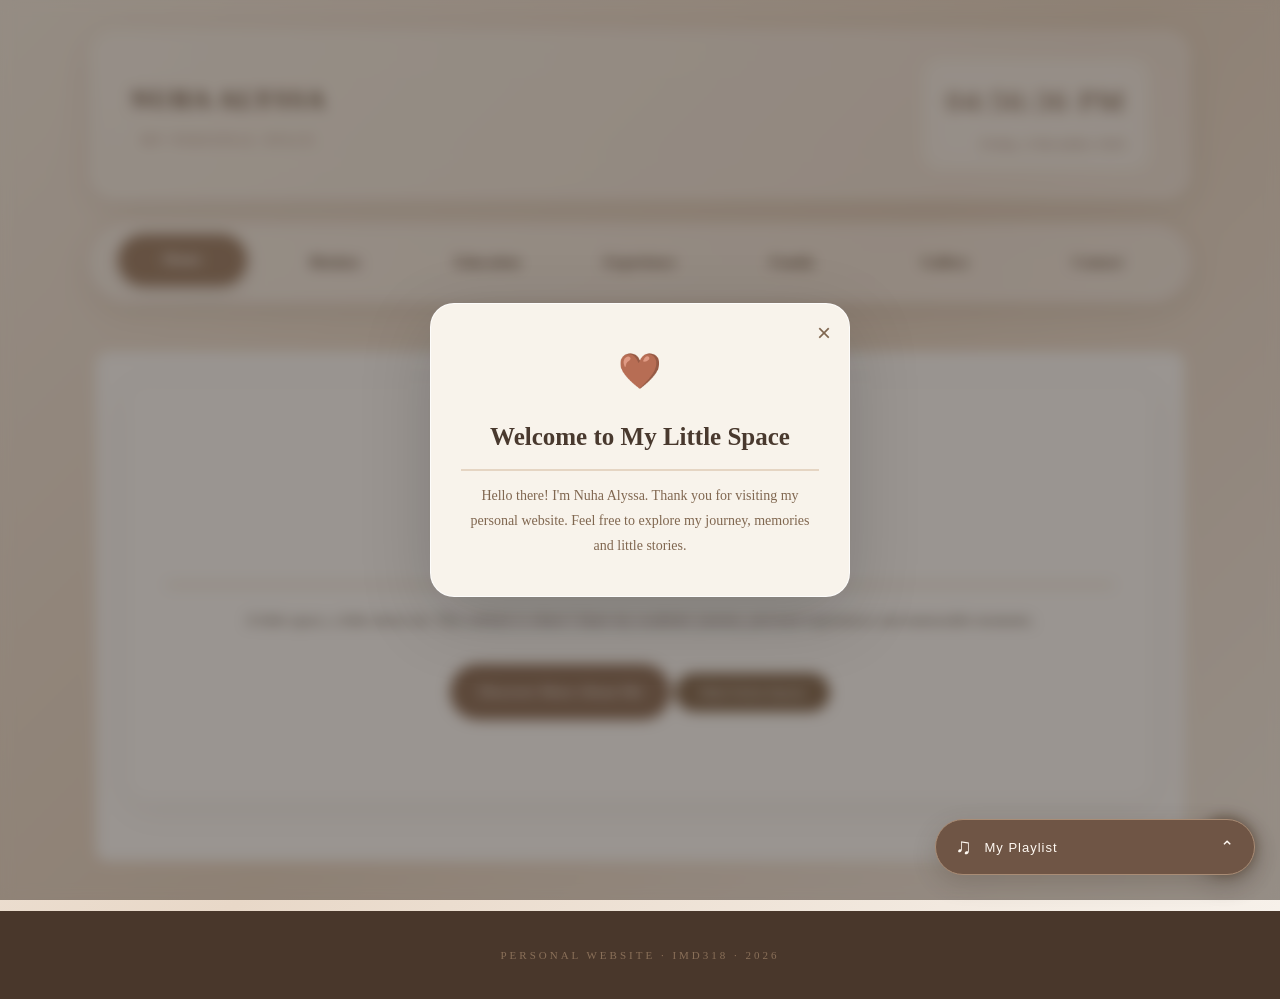
<file: index.html>
<!DOCTYPE html>
<html lang="en">

<head>
    <meta charset="UTF-8">
    <meta name="viewport" content="width=device-width, initial-scale=1.0">

    <title>Home | Nuha Alyssa</title>

    <!-- CSS -->
    <link rel="stylesheet" href="style.css">
    <link rel="stylesheet" href="popup.css">

</head>

<body>

    <!-- GLASS HEADER -->
    <header class="site-header">

        <div class="site-brand">
            <h1>NUHA ALYSSA</h1>
            <p>MY PERSONAL SPACE</p>
        </div>

        <!-- DIGITAL CLOCK -->
        <div class="clock-box">
            <div id="digital-clock">Loading...</div>
            <div id="digital-date">Loading...</div>
        </div>

    </header>


    <!-- GLASS NAVIGATION -->
    <div class="nav-container">

        <nav class="navbar">

            <a href="index.html" class="active">Home</a>
            <a href="biodata.html">Biodata</a>
            <a href="education.html">Education</a>
            <a href="experience.html">Experience</a>
            <a href="family.html">Family</a>
            <a href="gallery.html">Gallery</a>
            <a href="contact.html">Contact</a>

        </nav>

    </div>


    <!-- HOME CONTENT -->
    <main class="main-content">

        <section class="glass-card home-card">

            <p class="small-heading">
                WELCOME TO MY PERSONAL SPACE
            </p>

            <h2>Hello, I'm Nuha Alyssa.</h2>

            <p>
                A little space, a little about me.
                This website is where I share my academic journey,
                personal experiences and memorable moments.
            </p>

            <a href="biodata.html" class="discover-btn">
                Discover More About Me
            </a>

            <!-- POPUP BUTTON -->
            <button
                class="popup-button"
                data-popup-title="Nice to Meet You! 🤎"
                data-popup-message="Let's get to know each other a little better. Discover more about me, my background and the person behind this little space.">

                Meet Nuha Alyssa

            </button>

        </section>

    </main>


    <!-- FOOTER -->
    <footer>
        <p>PERSONAL WEBSITE · IMD318 · 2026</p>
    </footer>


    <!-- DIGITAL CLOCK JAVASCRIPT -->
    <script>

        document.addEventListener("DOMContentLoaded", function () {

            function updateClock() {

                const now = new Date();

                let hours = now.getHours();
                let minutes = now.getMinutes();
                let seconds = now.getSeconds();

                const ampm = hours >= 12 ? "PM" : "AM";

                // CONVERT TO 12-HOUR FORMAT
                hours = hours % 12;
                hours = hours === 0 ? 12 : hours;

                // ADD ZERO
                hours = String(hours).padStart(2, "0");
                minutes = String(minutes).padStart(2, "0");
                seconds = String(seconds).padStart(2, "0");

                // UPDATE CLOCK
                const clock = document.getElementById("digital-clock");

                if (clock) {
                    clock.textContent =
                        hours + ":" + minutes + ":" + seconds + " " + ampm;
                }

                // UPDATE DATE
                const date = document.getElementById("digital-date");

                if (date) {
                    date.textContent = now.toLocaleDateString("en-MY", {
                        weekday: "long",
                        day: "numeric",
                        month: "long",
                        year: "numeric"
                    });
                }

            }

            // RUN CLOCK IMMEDIATELY
            updateClock();

            // UPDATE EVERY SECOND
            setInterval(updateClock, 1000);

        });

    </script>


    <!-- OTHER JAVASCRIPT FILES -->
    <script src="popup.js"></script>
    <script src="music-player.js"></script>

</body>
</html>
</file>
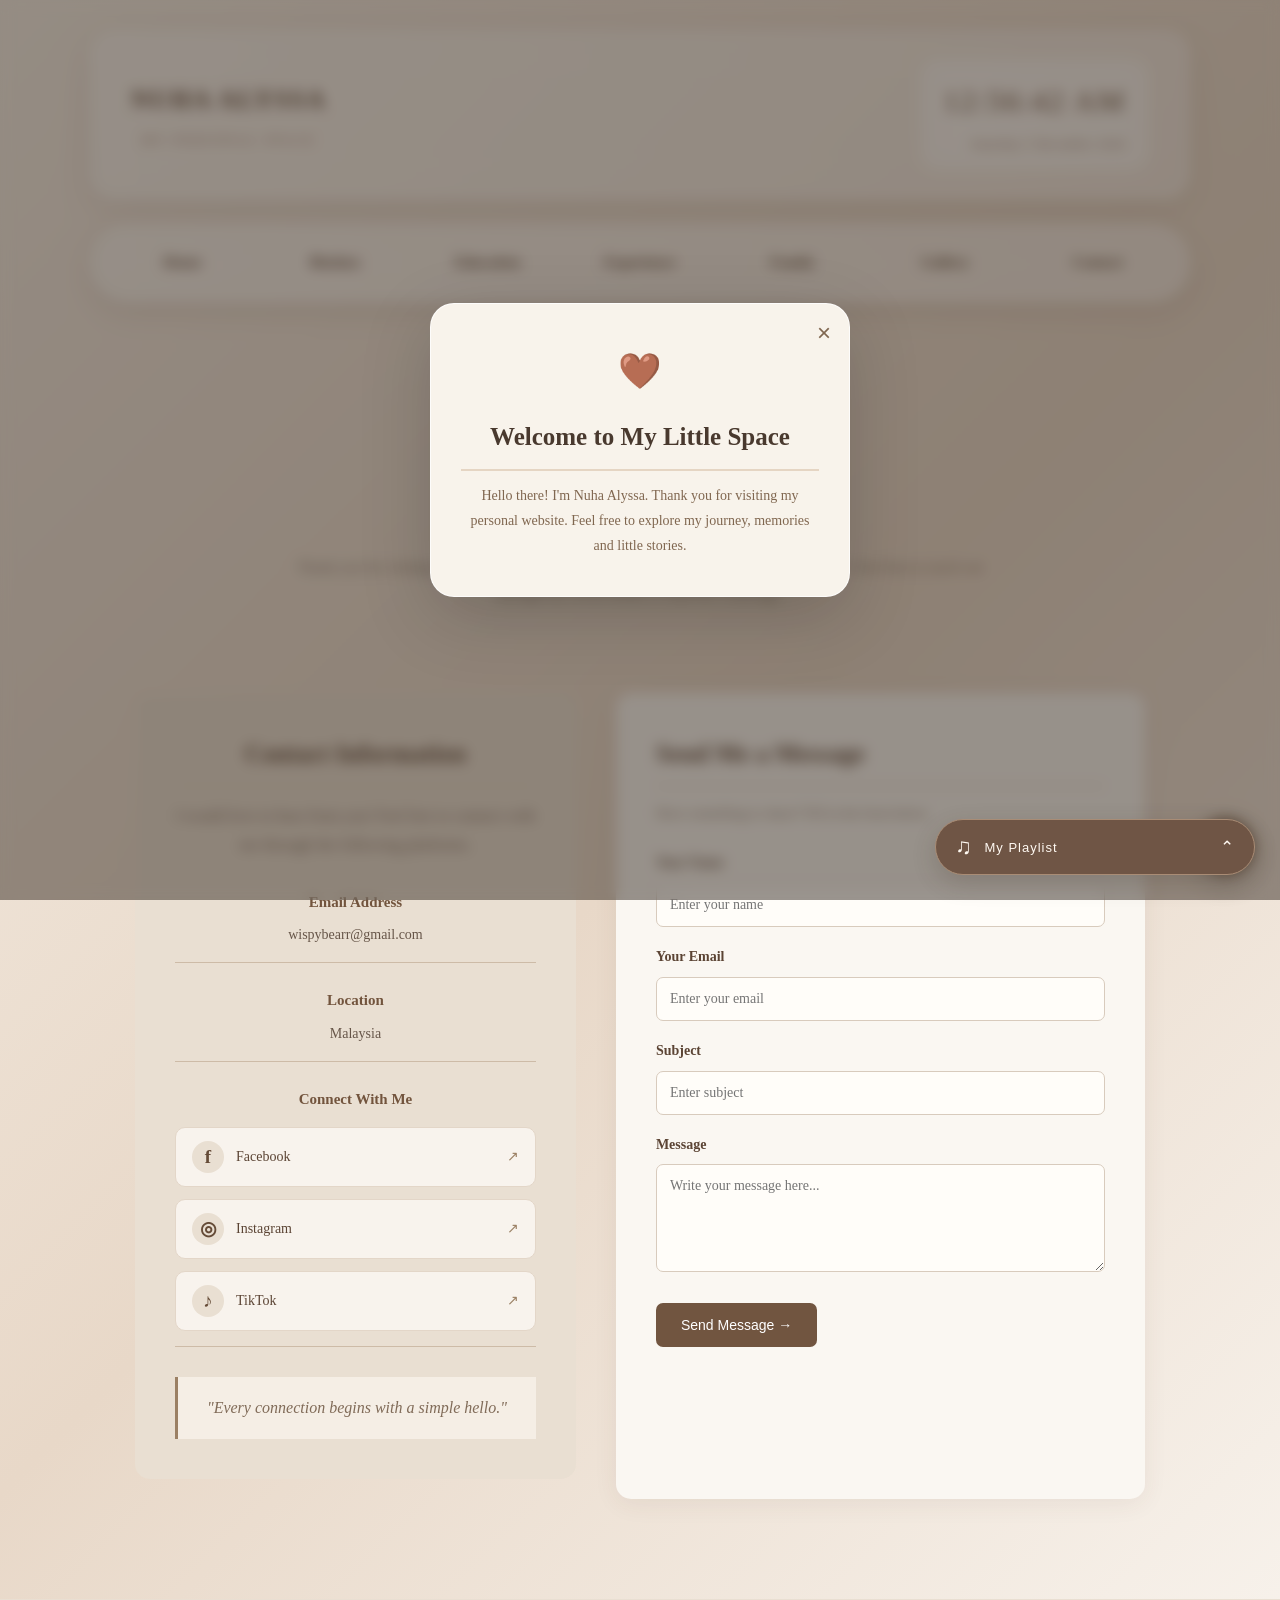
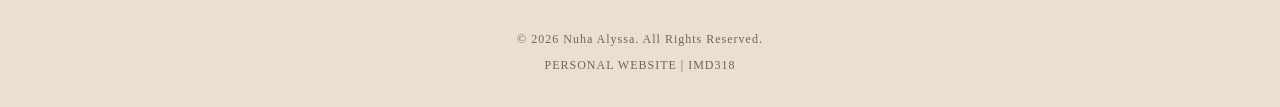
<file: contact.html>
<!DOCTYPE html>
<html lang="en">

<head>
    <meta charset="UTF-8">
    <meta name="viewport" content="width=device-width, initial-scale=1.0">

    <title>Contact | Nuha Alyssa</title>

    <link rel="stylesheet" href="style.css">
<link rel="stylesheet" href="popup.css">
</head>


<!-- GLASS HEADER -->
<header class="site-header">

    <div class="site-brand">
        <h1>NUHA ALYSSA</h1>
        <p>MY PERSONAL SPACE</p>
    </div>

    <!-- DIGITAL CLOCK -->
    <div class="clock-box">
        <div id="digital-clock">00:00:00 AM</div>
        <div id="digital-date">Loading date...</div>
    </div>

</header>

<!-- NAVIGATION -->
<div class="nav-container">
    <nav class="navbar">

        <a href="index.html">Home</a>
        <a href="biodata.html">Biodata</a>
        <a href="education.html">Education</a>
        <a href="experience.html">Experience</a>
        <a href="family.html">Family</a>
        <a href="gallery.html">Gallery</a>
        <a href="contact.html">Contact</a>

    </nav>
</div>
    </nav>


    <!-- CONTACT INTRODUCTION -->
    <section class="contact-hero">

        <p class="contact-label">LET'S CONNECT</p>

        <h1>Get In Touch</h1>

        <p>
            Thank you for visiting my personal website.
            I am always happy to connect with new people.
            Feel free to reach out through my social media
            or send me a message.
        </p>

    </section>


    <!-- CONTACT CONTENT -->
    <section class="contact-container">


        <!-- LEFT SECTION -->
        <div class="contact-info">

            <h2>Contact Information</h2>

            <p class="contact-description">
                I would love to hear from you!
                Feel free to connect with me through
                the following platforms.
            </p>


            <!-- EMAIL -->
            <div class="contact-detail">

                <h3>Email Address</h3>

                <p>
                    wispybearr@gmail.com
                </p>

            </div>


            <!-- LOCATION -->
            <div class="contact-detail">

                <h3>Location</h3>

                <p>Malaysia</p>

            </div>


            <!-- SOCIAL MEDIA -->
            <div class="contact-detail">

                <h3>Connect With Me</h3>

                <div class="social-links">

                    <!-- FACEBOOK -->
                    <a href="https://www.facebook.com/NuhaAlyssa"
                       target="_blank">

                        <span class="social-icon">f</span>

                        <span>Facebook</span>

                        <span class="social-arrow">↗</span>

                    </a>


                    <!-- INSTAGRAM -->
                    <a href="https://www.instagram.com/nuhaalyssaa/"
                       target="_blank">

                        <span class="social-icon">◎</span>

                        <span>Instagram</span>

                        <span class="social-arrow">↗</span>

                    </a>


                    <!-- TIKTOK -->
                    <a href="https://www.tiktok.com/@prvunaa"
                       target="_blank">

                        <span class="social-icon">♪</span>

                        <span>TikTok</span>

                        <span class="social-arrow">↗</span>

                    </a>

                </div>

            </div>


            <!-- QUOTE -->
            <div class="contact-note">

                <p>
                    "Every connection begins with
                    a simple hello."
                </p>

            </div>

        </div>



        <!-- RIGHT SECTION -->
        <div class="contact-form-box">

            <h2>Send Me a Message</h2>

            <p>
                Have something to share?
                Fill in the form below.
            </p>


            <form action="mailto:your-email@example.com"
                  method="post"
                  enctype="text/plain">


                <label for="name">Your Name</label>

                <input type="text"
                       id="name"
                       name="Name"
                       placeholder="Enter your name"
                       required>


                <label for="email">Your Email</label>

                <input type="email"
                       id="email"
                       name="Email"
                       placeholder="Enter your email"
                       required>


                <label for="subject">Subject</label>

                <input type="text"
                       id="subject"
                       name="Subject"
                       placeholder="Enter subject"
                       required>


                <label for="message">Message</label>

                <textarea id="message"
                          name="Message"
                          rows="5"
                          placeholder="Write your message here..."
                          required></textarea>


                <button type="submit">
                    Send Message →
                </button>

            </form>

        </div>

    </section>



    <!-- FOOTER -->
    <footer class="contact-footer">

        <p>© 2026 Nuha Alyssa. All Rights Reserved.</p>

        <p>PERSONAL WEBSITE | IMD318</p>

    </footer>


<script>
document.addEventListener("DOMContentLoaded", function () {

    function updateClock() {

        const now = new Date();

        const clock = document.getElementById("digital-clock");
        const date = document.getElementById("digital-date");

        if (!clock || !date) {
            console.error("Clock element not found!");
            return;
        }

        clock.textContent = now.toLocaleTimeString("en-US", {
            timeZone: "Asia/Kuala_Lumpur",
            hour: "2-digit",
            minute: "2-digit",
            second: "2-digit",
            hour12: true
        });

        date.textContent = now.toLocaleDateString("en-GB", {
            timeZone: "Asia/Kuala_Lumpur",
            weekday: "long",
            day: "numeric",
            month: "long",
            year: "numeric"
        });
    }

    updateClock();
    setInterval(updateClock, 1000);

});
</script>

</body>
<script src="popup.js"></script>
<script src="music-player.js"></script>
</html>
</file>
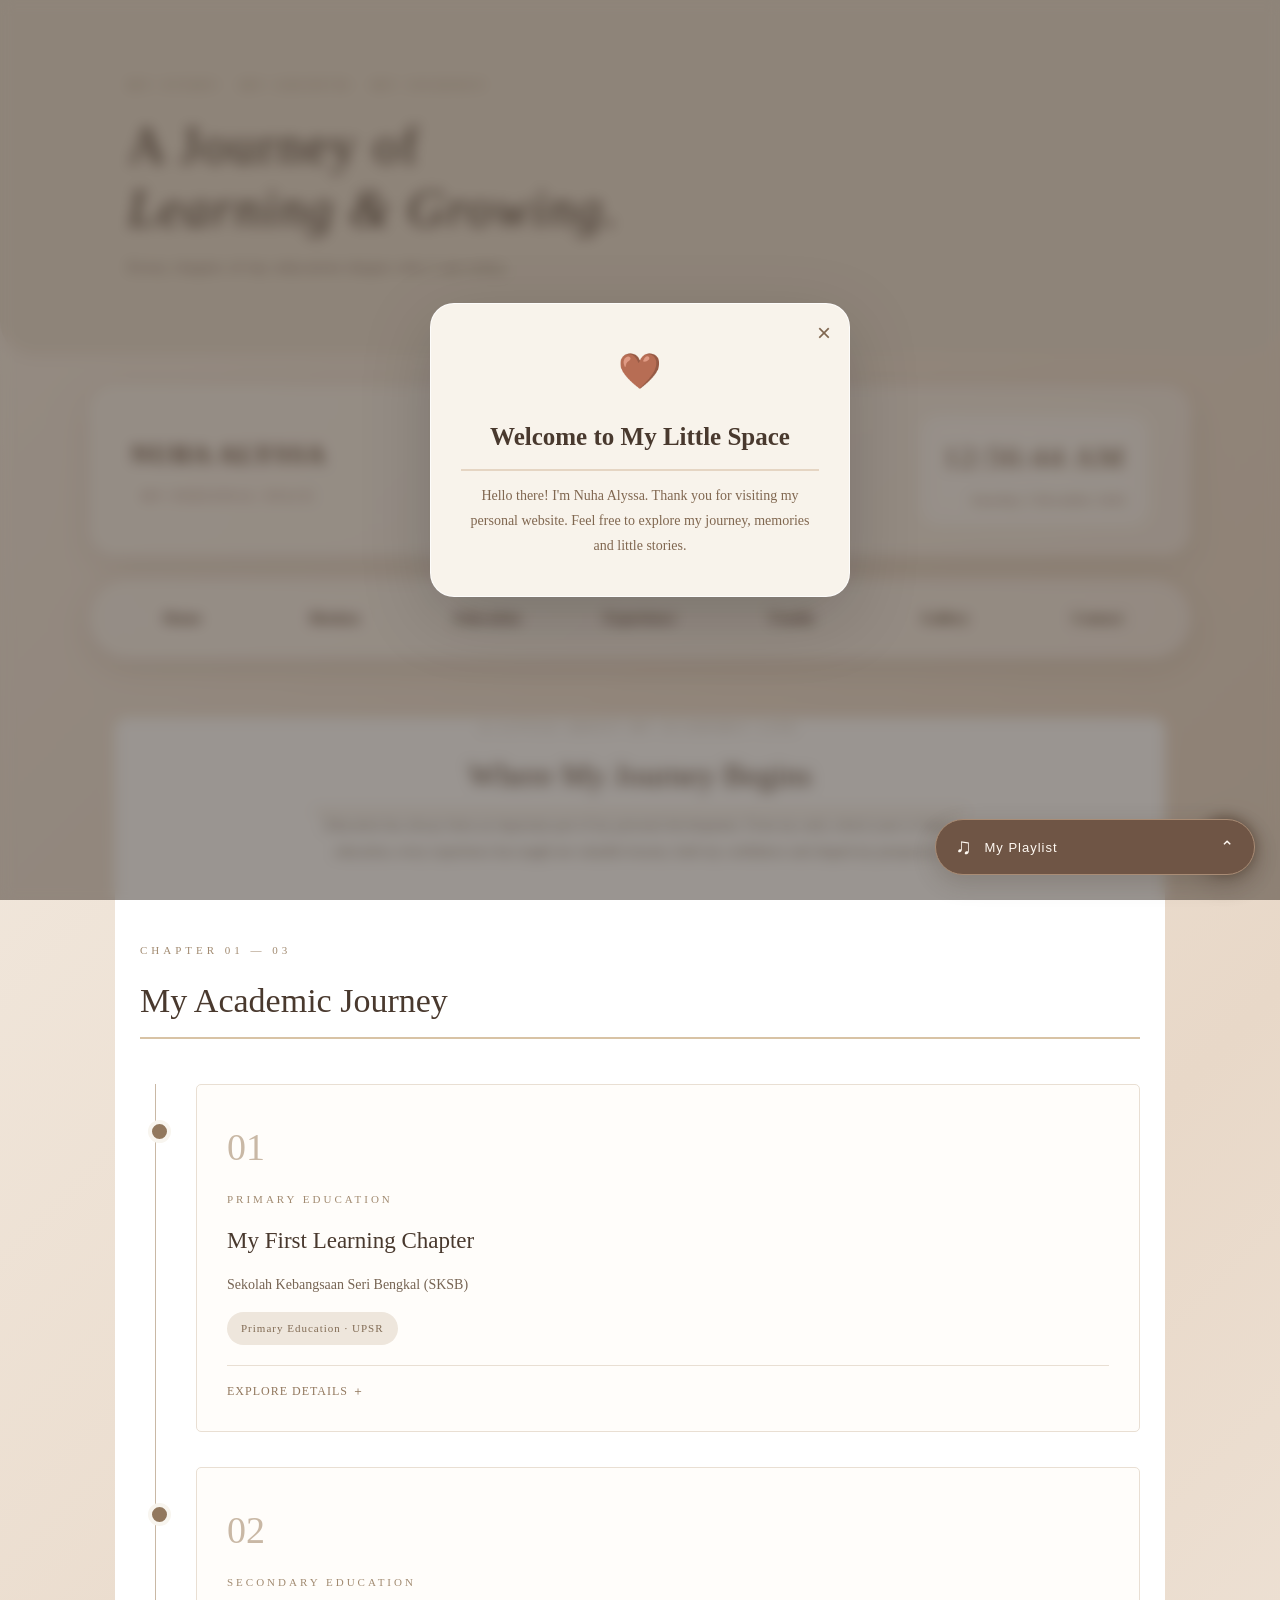
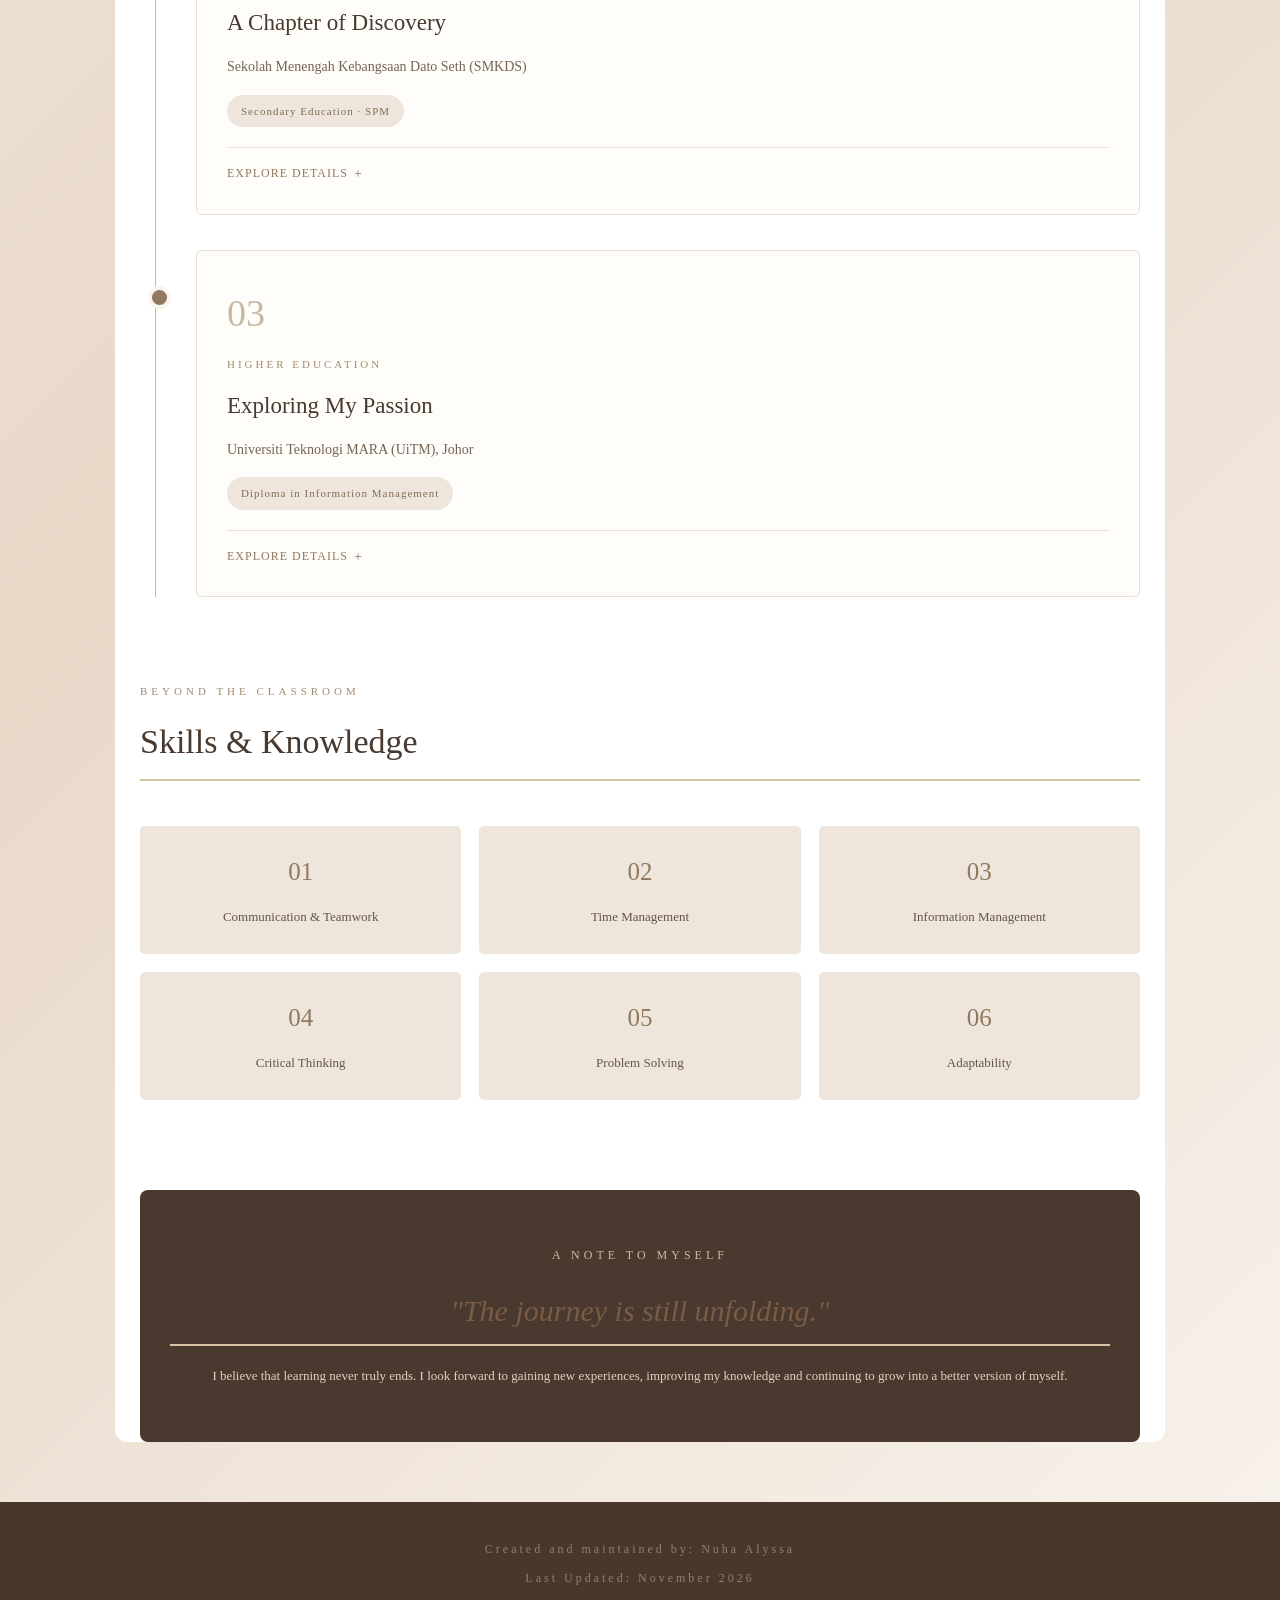
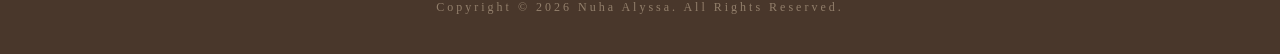
<file: education.html>
<!DOCTYPE html>
<html lang="en">

<head>
    <meta charset="UTF-8">
    <meta name="viewport" content="width=device-width, initial-scale=1.0">

    <title>Education | Nuha Alyssa</title>

    <link rel="stylesheet" href="style.css">
<link rel="stylesheet" href="popup.css">

    <style>
        /* EDUCATION PAGE DESIGN */

        body.edu-page {
            background-color: #f8f5ef;
            color: #44382f;
        }

        .edu-hero {
            background: #e9dfd2;
            padding: 75px 10%;
            text-align: left;
            border-radius: 0 0 35px 35px;
        }

        .edu-label {
            font-size: 12px;
            letter-spacing: 4px;
            color: #987e65;
            margin-bottom: 20px;
        }

        .edu-hero h1 {
            font-family: Georgia, serif;
            font-size: 52px;
            font-weight: normal;
            line-height: 1.2;
            color: #49392e;
            margin-bottom: 15px;
        }

        .edu-hero h1 span {
            font-style: italic;
        }

        .edu-hero p {
            color: #796957;
            font-size: 15px;
            letter-spacing: 1px;
        }

        .edu-main {
            max-width: 1050px;
            margin: 60px auto;
            padding: 0 25px;
        }

        .edu-intro {
            text-align: center;
            max-width: 650px;
            margin: 0 auto 75px;
        }

        .edu-intro h2 {
            font-family: Georgia, serif;
            font-size: 32px;
            font-weight: normal;
            color: #594536;
        }

        .edu-intro p {
            color: #827466;
            line-height: 1.9;
            font-size: 14px;
        }

        .edu-section-label {
            font-size: 11px;
            letter-spacing: 4px;
            color: #a18a70;
            margin-bottom: 12px;
        }

        .edu-section-title {
            font-family: Georgia, serif;
            font-size: 34px;
            font-weight: normal;
            margin-bottom: 45px;
            color: #49392e;
        }

        /* TIMELINE */

        .edu-timeline {
            position: relative;
            margin-left: 15px;
            padding-left: 40px;
            border-left: 1px solid #c9b8a5;
        }

        .edu-card {
            position: relative;
            background: #fffdfa;
            padding: 30px;
            margin-bottom: 35px;
            border-radius: 5px;
            border: 1px solid #e9dfd3;
            transition: 0.4s ease;
        }

        .edu-card:hover {
            transform: translateX(8px);
            box-shadow: 0 12px 30px rgba(88, 65, 43, 0.10);
        }

        .edu-card::before {
            content: "";
            position: absolute;
            left: -49px;
            top: 35px;
            width: 15px;
            height: 15px;
            border-radius: 50%;
            background: #92785e;
            border: 4px solid #f8f5ef;
        }

        .edu-number {
            font-family: Georgia, serif;
            font-size: 38px;
            color: #c9b8a5;
            margin-bottom: 10px;
        }

        .edu-level {
            font-size: 11px;
            letter-spacing: 3px;
            color: #a18a70;
            text-transform: uppercase;
        }

        .edu-card h3 {
            font-family: Georgia, serif;
            font-size: 23px;
            font-weight: normal;
            color: #49392e;
            margin: 12px 0;
        }

        .edu-institution {
            font-size: 14px;
            color: #766453;
            line-height: 1.8;
        }

        .edu-tag {
            display: inline-block;
            margin-top: 15px;
            padding: 7px 14px;
            background: #eee6dc;
            color: #826c55;
            font-size: 11px;
            letter-spacing: 1px;
            border-radius: 20px;
        }

        /* EXPANDABLE DETAILS */

        .edu-details {
            margin-top: 20px;
            border-top: 1px solid #e9dfd3;
            padding-top: 15px;
        }

        .edu-details summary {
            cursor: pointer;
            font-size: 12px;
            letter-spacing: 1px;
            color: #92785e;
            list-style: none;
        }

        .edu-details summary::after {
            content: " ＋";
        }

        .edu-details[open] summary::after {
            content: " −";
        }

        .edu-details p {
            font-size: 13px;
            color: #827466;
            line-height: 1.8;
            margin-top: 15px;
        }

        /* LEARNING SECTION */

        .edu-learning {
            margin-top: 85px;
        }

        .edu-skills {
            display: grid;
            grid-template-columns: repeat(3, 1fr);
            gap: 18px;
        }

        .edu-skill {
            background: #eee6dc;
            padding: 25px 20px;
            text-align: center;
            border-radius: 5px;
            transition: 0.3s;
        }

        .edu-skill:hover {
            background: #dfd0bf;
            transform: translateY(-5px);
        }

        .edu-skill span {
            font-family: Georgia, serif;
            font-size: 25px;
            color: #92785e;
        }

        .edu-skill p {
            font-size: 13px;
            color: #665545;
            margin-top: 12px;
        }

        /* CLOSING SECTION */

        .edu-closing {
            background: #49392e;
            color: #f8f1e8;
            padding: 55px 30px;
            text-align: center;
            margin-top: 90px;
            border-radius: 8px;
        }

        .edu-closing h2 {
            font-family: Georgia, serif;
            font-size: 30px;
            font-weight: normal;
            font-style: italic;
            margin-bottom: 18px;
        }

        .edu-closing p {
            color: #e0d2c1;
            font-size: 13px;
            line-height: 1.8;
        }

        .edu-footer {
            text-align: center;
            padding: 30px 15px;
            color: #927f6b;
            font-size: 12px;
            line-height: 2;
        }

        /* RESPONSIVE DESIGN */

        @media (max-width: 650px) {

            .edu-hero {
                padding: 55px 25px;
            }

            .edu-hero h1 {
                font-size: 38px;
            }

            .edu-skills {
                grid-template-columns: repeat(2, 1fr);
            }

            .edu-card {
                padding: 22px;
            }

            .edu-section-title {
                font-size: 28px;
            }
        }
    </style>

</head>

<body class="edu-page">

    <!-- HERO SECTION -->

    <header class="edu-hero">

        <div class="edu-label">
            MY STORY · MY GROWTH · MY JOURNEY
        </div>

        <h1>
            A Journey of<br>
            <span>Learning & Growing.</span>
        </h1>

        <p>
            Every chapter of my education shapes who I am today.
        </p>

    </header>


    
<!-- GLASS HEADER -->
<header class="site-header">

    <div class="site-brand">
        <h1>NUHA ALYSSA</h1>
        <p>MY PERSONAL SPACE</p>
    </div>

    <!-- DIGITAL CLOCK -->
    <div class="clock-box">
        <div id="digital-clock">00:00:00 AM</div>
        <div id="digital-date">Loading date...</div>
    </div>

</header>

<!-- NAVIGATION -->
<div class="nav-container">
    <nav class="navbar">

        <a href="index.html">Home</a>
        <a href="biodata.html">Biodata</a>
        <a href="education.html">Education</a>
        <a href="experience.html">Experience</a>
        <a href="family.html">Family</a>
        <a href="gallery.html">Gallery</a>
        <a href="contact.html">Contact</a>

    </nav>
</div>

    </nav>


    <main class="edu-main">

        <!-- INTRODUCTION -->

        <section class="edu-intro">

            <div class="edu-section-label">
                A LITTLE ABOUT MY ACADEMIC LIFE
            </div>

            <h2>Where My Journey Begins</h2>

            <p>
                Education has always been an important part
                of my personal development. From my early
                school years to higher education, every
                experience has taught me valuable lessons,
                built my confidence and shaped my perspective.
            </p>

        </section>


        <!-- EDUCATION TIMELINE -->

        <section>

            <div class="edu-section-label">
                CHAPTER 01 — 03
            </div>

            <h2 class="edu-section-title">
                My Academic Journey
            </h2>


            <div class="edu-timeline">

                <!-- PRIMARY SCHOOL -->

                <div class="edu-card">

                    <div class="edu-number">01</div>

                    <div class="edu-level">
                        Primary Education
                    </div>

                    <h3>My First Learning Chapter</h3>

                    <p class="edu-institution">
                        Sekolah Kebangsaan Seri Bengkal (SKSB)
                    </p>

                    <span class="edu-tag">
                        Primary Education · UPSR
                    </span>

                    <details class="edu-details">

                        <summary>EXPLORE DETAILS</summary>

                        <p>
                            My early educational journey began
                            at Sekolah Kebangsaan Seri Bengkal,
                            where I developed fundamental
                            knowledge and built the foundation
                            for my future learning experiences.
                        </p>

                    </details>

                </div>


                <!-- SECONDARY SCHOOL -->

                <div class="edu-card">

                    <div class="edu-number">02</div>

                    <div class="edu-level">
                        Secondary Education
                    </div>

                    <h3>A Chapter of Discovery</h3>

                    <p class="edu-institution">
                        Sekolah Menengah Kebangsaan Dato Seth
                        (SMKDS)
                    </p>

                    <span class="edu-tag">
                        Secondary Education · SPM
                    </span>

                    <details class="edu-details">

                        <summary>EXPLORE DETAILS</summary>

                        <p>
                            During my secondary school years,
                            I continued to expand my knowledge,
                            improve my communication skills
                            and experience personal growth
                            through various learning activities.
                        </p>

                    </details>

                </div>


                <!-- HIGHER EDUCATION -->

                <div class="edu-card">

                    <div class="edu-number">03</div>

                    <div class="edu-level">
                        Higher Education
                    </div>

                    <h3>Exploring My Passion</h3>

                    <p class="edu-institution">
                        Universiti Teknologi MARA (UiTM),
                        Johor
                    </p>

                    <span class="edu-tag">
                        Diploma in Information Management
                    </span>

                    <details class="edu-details">

                        <summary>EXPLORE DETAILS</summary>

                        <p>
                            My journey at UiTM has introduced
                            me to the field of Information
                            Management. Throughout my diploma
                            studies, I have gained knowledge
                            and practical experience in
                            managing information, organising
                            records and working collaboratively.
                        </p>

                    </details>

                </div>

            </div>

        </section>


        <!-- LEARNING EXPERIENCE -->

        <section class="edu-learning">

            <div class="edu-section-label">
                BEYOND THE CLASSROOM
            </div>

            <h2 class="edu-section-title">
                Skills & Knowledge
            </h2>

            <div class="edu-skills">

                <div class="edu-skill">
                    <span>01</span>
                    <p>Communication & Teamwork</p>
                </div>

                <div class="edu-skill">
                    <span>02</span>
                    <p>Time Management</p>
                </div>

                <div class="edu-skill">
                    <span>03</span>
                    <p>Information Management</p>
                </div>

                <div class="edu-skill">
                    <span>04</span>
                    <p>Critical Thinking</p>
                </div>

                <div class="edu-skill">
                    <span>05</span>
                    <p>Problem Solving</p>
                </div>

                <div class="edu-skill">
                    <span>06</span>
                    <p>Adaptability</p>
                </div>

            </div>

        </section>


        <!-- EDUCATIONAL GOALS -->

        <section class="edu-closing">

            <div class="edu-label" style="color:#d3b99c;">
                A NOTE TO MYSELF
            </div>

            <h2>
                "The journey is still unfolding."
            </h2>

            <p>
                I believe that learning never truly ends.
                I look forward to gaining new experiences,
                improving my knowledge and continuing
                to grow into a better version of myself.
            </p>

        </section>

    </main>


    <!-- FOOTER -->

    <footer class="edu-footer">

        <p>Created and maintained by: Nuha Alyssa</p>

        <p>Last Updated: November 2026</p>

        <p>
            Copyright &copy; 2026 Nuha Alyssa.
            All Rights Reserved.
        </p>

    </footer>
<script>
document.addEventListener("DOMContentLoaded", function () {

    function updateClock() {

        const now = new Date();

        const clock = document.getElementById("digital-clock");
        const date = document.getElementById("digital-date");

        if (!clock || !date) {
            console.error("Clock element not found!");
            return;
        }

        clock.textContent = now.toLocaleTimeString("en-US", {
            timeZone: "Asia/Kuala_Lumpur",
            hour: "2-digit",
            minute: "2-digit",
            second: "2-digit",
            hour12: true
        });

        date.textContent = now.toLocaleDateString("en-GB", {
            timeZone: "Asia/Kuala_Lumpur",
            weekday: "long",
            day: "numeric",
            month: "long",
            year: "numeric"
        });
    }

    updateClock();
    setInterval(updateClock, 1000);

});
</script>

</body>
<script src="music-player.js"></script>
<script src="popup.js"></script>
</html>
</file>
<file: style.css>
/* GENERAL WEBSITE DESIGN */

* {
    box-sizing: border-box;
}

body {
    margin: 0;
    padding: 0;
    font-family: Georgia, serif;
    background-color: #F5EFE6;
    color: #49372B;
    line-height: 1.7;
}

/* HEADER */

header {
    background-color: #80634D;
    color: #FFFFFF;
    text-align: center;
    padding: 45px 20px;
}

header h1 {
    font-size: 36px;
    letter-spacing: 2px;
    margin-bottom: 5px;
}

header p {
    font-size: 16px;
}

/* NAVIGATION */

nav {
    background-color: #E5D5C3;
    text-align: center;
    padding: 18px;
}

nav a {
    color: #49372B;
    text-decoration: none;
    font-weight: bold;
    margin: 0 12px;
    padding: 8px;
}

nav a:hover {
    color: #FFFFFF;
    background-color: #80634D;
}

/* MAIN CONTENT */

main {
    max-width: 1000px;
    margin: 35px auto;
    padding: 30px;
    background-color: #FFFFFF;
    border-radius: 12px;
}

h2 {
    color: #80634D;
    border-bottom: 2px solid #E5D5C3;
    padding-bottom: 10px;
}

/* FOOTER */

footer {
    background-color: #49372B;
    color: #FFFFFF;
    text-align: center;
    padding: 20px;
    margin-top: 40px;
}

footer p {
    margin: 5px;
}

/* IMAGES */

img {
    max-width: 100%;
    height: auto;
    border-radius: 10px;
}



/* HOME PAGE DESIGN */

.hero {
    background-color: #F5EFE6;
    text-align: center;
    padding: 55px 30px;
    border-radius: 12px;
    margin-bottom: 35px;
}

.hero .welcome {
    color: #A18468;
    letter-spacing: 3px;
    font-size: 13px;
    font-weight: bold;
}

.hero h2 {
    font-size: 38px;
    color: #49372B;
    border: none;
    margin-bottom: 15px;
}

.hero p {
    max-width: 650px;
    margin: 15px auto;
}

.button {
    display: inline-block;
    background-color: #80634D;
    color: white;
    text-decoration: none;
    padding: 12px 25px;
    border-radius: 25px;
    margin-top: 20px;
    transition: 0.3s;
}

.button:hover {
    background-color: #49372B;
}

.about,
.explore {
    padding: 20px 10px;
    margin-bottom: 25px;
}

.explore ul {
    line-height: 2;
}

/* MOBILE RESPONSIVE DESIGN */

@media screen and (max-width: 600px) {

    header h1 {
        font-size: 25px;
    }

    nav a {
        display: inline-block;
        margin: 5px;
    }

    main {
        margin: 15px;
        padding: 18px;
    }

    .hero h2 {
        font-size: 28px;
    }

}


/* BIODATA PAGE DESIGN */

.profile {
    text-align: center;
    padding: 25px;
    margin-bottom: 30px;
}

.profile img {
    width: 200px;
    height: 220px;
    object-fit: cover;
    border: 5px solid #E5D5C3;
    border-radius: 15px;
    margin: 15px;
}

.biodata-table {
    width: 100%;
    border-collapse: collapse;
    margin-top: 20px;
}

.biodata-table th {
    background-color: #80634D;
    color: white;
    padding: 15px;
    text-align: left;
}

.biodata-table td {
    border: 1px solid #E5D5C3;
    padding: 13px;
}

.biodata-table tr:nth-child(even) {
    background-color: #F5EFE6;
}

.biodata-table tr:hover {
    background-color: #E5D5C3;
}

section {
    margin-bottom: 35px;
}



/* EDUCATION PAGE DESIGN */

.education-table {
    width: 100%;
    border-collapse: collapse;
    margin-top: 25px;
    text-align: left;
}

.education-table th {
    background-color: #80634D;
    color: white;
    padding: 15px;
}

.education-table td {
    border: 1px solid #E5D5C3;
    padding: 15px;
}

.education-table tr:nth-child(even) {
    background-color: #F5EFE6;
}

.education-table tr:hover {
    background-color: #E5D5C3;
}

blockquote {
    background-color: #F5EFE6;
    border-left: 5px solid #80634D;
    padding: 20px;
    margin: 25px 0;
    font-style: italic;
    color: #80634D;
}



/* EXPERIENCE PAGE */

main section {
    margin-bottom: 30px;
}

main section h2 {
    color: #795c45;
    border-bottom: 2px solid #d8c3a5;
    padding-bottom: 8px;
}

main section h3 {
    color: #96765a;
}

main section p,
main section li {
    line-height: 1.8;
    color: #514438;
}

main section ul {
    padding-left: 25px;
}

main section li {
    margin-bottom: 8px;
}



/* FAMILY PAGE DESIGN */

.family-card {
    background-color: #F5EFE6;
    padding: 20px;
    border-radius: 12px;
    margin-bottom: 20px;
    text-align: center;
}

/* GALLERY PAGE DESIGN */

.gallery {
    display: flex;
    flex-wrap: wrap;
    justify-content: center;
    gap: 20px;
    margin-top: 25px;
}

.gallery img {
    width: 250px;
    height: 220px;
    object-fit: cover;
    border: 4px solid #E5D5C3;
    transition: 0.3s;
}

.gallery img:hover {
    transform: scale(1.05);
}

/* CONTACT PAGE DESIGN */

.contact-info {
    background-color: #F5EFE6;
    padding: 25px;
    border-radius: 12px;
    text-align: center;
    margin-bottom: 20px;
}


/* EXCLUSIVE FLOATING NAVIGATION */

.floating-nav {
    width: fit-content;
    max-width: 95%;
    margin: 25px auto 40px;
    padding: 10px 14px;

    display: flex;
    justify-content: center;
    align-items: center;
    flex-wrap: wrap;
    gap: 5px;

    background: rgba(255, 255, 255, 0.85);
    border: 1px solid #E5D5C3;
    border-radius: 50px;

    box-shadow: 0 8px 25px rgba(73, 55, 43, 0.10);
}

.floating-nav a {
    text-decoration: none;
    color: #49372B;

    font-size: 13px;
    font-weight: 600;

    padding: 11px 17px;
    border-radius: 30px;

    transition: all 0.3s ease;
}

.floating-nav a:hover {
    background-color: #E5D5C3;
    color: #49372B;
    transform: translateY(-2px);
}

.floating-nav a.active {
    background-color: #80634D;
    color: #FFFFFF;
}

@media screen and (max-width: 600px) {
    .floating-nav {
        width: 92%;
        border-radius: 20px;
    }

    .floating-nav a {
        padding: 9px 12px;
        font-size: 12px;
    }
}



/* MINIMALIST HOME PAGE */

.minimal-hero {
    text-align: center;
    padding: 100px 25px 110px;
    background-color: #F5EFE6;
    border-radius: 15px;
}

.minimal-hero .section-label {
    font-size: 11px;
    letter-spacing: 3px;
    color: #A18468;
    font-weight: bold;
    margin-bottom: 30px;
}

.minimal-hero h1 {
    font-family: Georgia, serif;
    font-size: 55px;
    font-weight: normal;
    line-height: 1.25;
    color: #49372B;
    margin-bottom: 25px;
}

.minimal-hero h1 span {
    font-style: italic;
    color: #A18468;
}

.minimal-description {
    max-width: 470px;
    margin: 0 auto;
    font-size: 15px;
    color: #796858;
    line-height: 1.9;
}

.minimal-hero .button {
    margin-top: 30px;
}

.hero-note {
    margin-top: 65px;
    font-size: 10px;
    letter-spacing: 2px;
    color: #A18468;
}

@media screen and (max-width: 600px) {
    .minimal-hero {
        padding: 65px 15px;
    }

    .minimal-hero h1 {
        font-size: 36px;
    }
}


/* HOME PAGE - MINIMAL HERO */

.minimal-hero {
    min-height: 75vh;
    display: flex;
    flex-direction: column;
    justify-content: center;
    align-items: center;
    text-align: center;
    padding: 80px 20px;
}

.section-label {
    font-size: 11px;
    letter-spacing: 4px;
    color: #9b8068;
    margin-bottom: 25px;
}

.minimal-hero h1 {
    font-size: clamp(42px, 6vw, 75px);
    line-height: 1.15;
    color: #49382f;
    margin-bottom: 25px;
}

.minimal-hero h1 span {
    font-family: Georgia, serif;
    font-style: italic;
    color: #a88970;
}

.minimal-description {
    max-width: 480px;
    line-height: 1.9;
    color: #76685e;
    font-size: 15px;
    margin-bottom: 30px;
}

.minimal-hero .button {
    text-decoration: none;
    background: #49382f;
    color: #fffaf5;
    padding: 14px 28px;
    border-radius: 30px;
    font-size: 13px;
    transition: 0.3s;
}

.minimal-hero .button:hover {
    background: #a88970;
    transform: translateY(-3px);
}

.hero-note {
    display: flex;
    gap: 12px;
    margin-top: 65px;
    font-size: 10px;
    letter-spacing: 2px;
    color: #a8998c;
}


/* ABOUT PREVIEW SECTION */

.about-preview {
    text-align: center;
    padding: 80px 20px;
    background-color: #f2ece5;
}

.about-preview h2 {
    font-family: Georgia, serif;
    font-size: 36px;
    font-weight: normal;
    color: #49382f;
    margin-bottom: 20px;
}

.about-preview p:not(.section-label) {
    max-width: 500px;
    margin: 0 auto 25px;
    line-height: 1.9;
    color: #76685e;
    font-size: 14px;
}

.about-link {
    color: #80634e;
    text-decoration: none;
    font-size: 13px;
    border-bottom: 1px solid #a88970;
    padding-bottom: 5px;
}

.about-link:hover {
    color: #49382f;
}



/* HEADER LIVE CLOCK */

.main-header {
    display: flex;
    justify-content: space-between;
    align-items: center;
    gap: 20px;
}

.header-clock {
    text-align: right;
}

.header-clock h2 {
    font-family: Georgia, serif;
    font-size: 27px;
    font-weight: normal;
    color: #a88970;
    margin: 0 0 5px;
    font-variant-numeric: tabular-nums;
}

.header-clock p {
    font-size: 11px;
    color: #76685e;
    margin: 0 0 5px;
}

.header-clock span {
    font-size: 9px;
    letter-spacing: 1.5px;
    color: #a88970;
}

@media (max-width: 480px) {

    .main-header {
        gap: 10px;
    }

    .header-clock h2 {
        font-size: 19px;
    }

    .header-clock p {
        font-size: 9px;
    }

    .header-clock span {
        font-size: 7px;
    }

}


/* HEADER LIVE CLOCK - CLEAR VERSION */

.header-clock {
    text-align: right;
}

.header-clock h2 {
    font-family: Georgia, serif;
    font-size: 30px;
    font-weight: normal;
    color: #49382f;
    margin: 0 0 6px;
    font-variant-numeric: tabular-nums;
    letter-spacing: 1px;
}

.header-clock p {
    font-size: 12px;
    font-weight: 500;
    color: #665044;
    margin: 0 0 6px;
}

.header-clock span {
    font-size: 10px;
    font-weight: 600;
    letter-spacing: 1.5px;
    color: #80634e;
}

@media (max-width: 480px) {

    .header-clock h2 {
        font-size: 20px;
    }

    .header-clock p {
        font-size: 9px;
    }

    .header-clock span {
        font-size: 8px;
    }

}



/* =================================
   BIODATA - PERSONAL JOURNAL
================================= */

.journal-page {
    max-width: 1050px;
    margin: auto;
    padding: 50px 35px;
    color: #49382f;
}

/* JOURNAL HEADING */

.journal-heading {
    padding: 65px 0 45px;
    text-align: center;
}

.journal-label {
    font-size: 10px;
    letter-spacing: 3px;
    color: #9b8068;
    font-weight: 600;
}

.journal-heading h1 {
    font-family: Georgia, serif;
    font-size: clamp(55px, 8vw, 85px);
    line-height: 1.05;
    font-weight: normal;
    margin: 25px 0;
}

.journal-heading h1 span {
    color: #a88970;
    font-style: italic;
}

.journal-subtitle {
    max-width: 430px;
    margin: auto;
    line-height: 1.8;
    font-size: 14px;
    color: #76685e;
}

.journal-line {
    width: 55px;
    height: 1px;
    background: #b49a81;
    margin: 35px auto;
}


/* PROFILE INTRO */

.journal-intro {
    display: flex;
    align-items: center;
    justify-content: center;
    gap: 40px;
    background: #f3ece4;
    padding: 40px;
    border-radius: 18px;
    margin: 20px 0 85px;
}

.profile-small img {
    width: 145px;
    height: 165px;
    object-fit: cover;
    border-radius: 75px 75px 12px 12px;
}

.intro-content {
    max-width: 520px;
}

.intro-content h2 {
    font-family: Georgia, serif;
    font-size: 35px;
    font-weight: normal;
    margin: 12px 0;
}

.intro-content p:not(.journal-label) {
    font-size: 14px;
    line-height: 1.9;
    color: #76685e;
}

.handwritten {
    display: inline-block;
    margin-top: 10px;
    color: #a17f65;
    font-family: Georgia, serif;
    font-style: italic;
}


/* PERSONAL DETAILS */

.journal-details {
    margin-bottom: 85px;
}

.section-heading {
    margin-bottom: 30px;
}

.section-heading h2,
.journal-interests h2,
.journal-skills h2 {
    font-family: Georgia, serif;
    font-size: 32px;
    font-weight: normal;
    margin-top: 12px;
}

.details-grid {
    display: grid;
    grid-template-columns: repeat(2, 1fr);
    gap: 15px;
}

.detail-card {
    padding: 25px;
    border: 1px solid #e7dbcf;
    border-radius: 12px;
    background: #faf7f3;
    transition: 0.3s;
}

.detail-card:hover {
    background: #f1e8df;
    transform: translateY(-3px);
}

.detail-card span {
    font-size: 9px;
    letter-spacing: 2px;
    color: #9b8068;
}

.detail-card h3 {
    font-size: 15px;
    font-weight: 500;
    margin-top: 12px;
    color: #49382f;
}


/* ABOUT MYSELF */

.journal-about {
    display: grid;
    grid-template-columns: 1fr 1.3fr;
    gap: 45px;
    padding: 45px 0;
    border-top: 1px solid #e5d9ce;
    border-bottom: 1px solid #e5d9ce;
    margin-bottom: 85px;
}

.journal-about h2 {
    font-family: Georgia, serif;
    font-size: 31px;
    font-weight: normal;
    line-height: 1.3;
}

.journal-about > p {
    color: #76685e;
    font-size: 14px;
    line-height: 2;
}


/* INTERESTS */

.journal-interests {
    margin-bottom: 85px;
}

.interest-list {
    margin-top: 25px;
}

.interest-item {
    display: flex;
    align-items: center;
    gap: 20px;
    padding: 17px 10px;
    border-bottom: 1px solid #e8ded4;
}

.interest-item span:first-child {
    font-size: 11px;
    color: #a88970;
}

.interest-item p {
    flex: 1;
    font-family: Georgia, serif;
    font-size: 20px;
    margin: 0;
}

.interest-item span:last-child {
    color: #a88970;
    font-size: 20px;
}


/* SKILLS */

.journal-skills {
    margin-bottom: 85px;
}

.skill-tags {
    display: flex;
    flex-wrap: wrap;
    gap: 12px;
    margin-top: 25px;
}

.skill-tags span {
    border: 1px solid #d9c8b7;
    border-radius: 30px;
    padding: 12px 20px;
    font-size: 12px;
    color: #665044;
    background: #f7f2ed;
}


/* CLOSING */

.journal-ending {
    text-align: center;
    padding: 65px 20px;
    background: #f3ece4;
    border-radius: 18px;
}

.journal-ending p {
    font-size: 9px;
    letter-spacing: 3px;
    color: #9b8068;
}

.journal-ending h2 {
    font-family: Georgia, serif;
    font-size: 35px;
    font-weight: normal;
    line-height: 1.4;
    margin: 20px 0;
}

.journal-ending span {
    font-family: Georgia, serif;
    font-style: italic;
    color: #a88970;
}


/* RESPONSIVE */

@media (max-width: 600px) {

    .journal-page {
        padding: 30px 18px;
    }

    .journal-intro {
        flex-direction: column;
        text-align: center;
        padding: 30px 20px;
        gap: 20px;
    }

    .details-grid {
        grid-template-columns: 1fr;
    }

    .journal-about {
        grid-template-columns: 1fr;
        gap: 15px;
    }

    .journal-heading h1 {
        font-size: 55px;
    }

    .journal-ending h2 {
        font-size: 29px;
    }

}


/* =====================================
   EXPERIENCE PAGE - NUHA ALYSSA
   Professional Portfolio Design
===================================== */


/* GENERAL */

body.experience-page {
    background-color: #f8f5ef;
    color: #49392e;
    margin: 0;
}


/* HERO SECTION */

.experience-page .exp-hero {
    background: #e9dfd2;
    padding: 85px 10%;
    border-radius: 0 0 35px 35px;
}

.experience-page .exp-hero-content {
    max-width: 1050px;
    margin: auto;
}

.experience-page .exp-label {
    color: #947b61;
    font-size: 11px;
    letter-spacing: 4px;
    margin-bottom: 22px;
}

.experience-page .exp-hero h1 {
    font-family: Georgia, serif;
    font-size: 56px;
    font-weight: normal;
    line-height: 1.2;
    color: #49392e;
    margin: 0 0 20px;
}

.experience-page .exp-hero h1 span {
    font-style: italic;
}

.experience-page .exp-intro {
    max-width: 570px;
    color: #796957;
    font-size: 14px;
    line-height: 1.9;
}

.experience-page .exp-hero-note {
    margin-top: 35px;
    font-size: 10px;
    letter-spacing: 2px;
    color: #927b62;
}


/* NAVIGATION */

.experience-page nav {
    position: relative;
    z-index: 10;
}


/* MAIN CONTENT */

.experience-page .exp-main {
    max-width: 1050px;
    margin: 70px auto;
    padding: 0 25px;
}


/* SECTION LABELS */

.experience-page .exp-section-label {
    color: #a18a70;
    font-size: 11px;
    letter-spacing: 4px;
    margin-bottom: 14px;
}


/* SECTION HEADINGS */

.experience-page .exp-section-heading {
    margin-bottom: 30px;
}

.experience-page .exp-main h2 {
    font-family: Georgia, serif;
    font-size: 34px;
    font-weight: normal;
    color: #49392e;
    margin-top: 0;
    margin-bottom: 16px;
}

.experience-page .exp-section-description {
    color: #827466;
    font-size: 14px;
    line-height: 1.9;
    max-width: 680px;
}


/* INTRODUCTION */

.experience-page .exp-introduction {
    max-width: 700px;
    text-align: center;
    margin: 0 auto 85px;
}

.experience-page .exp-introduction p:last-child {
    color: #827466;
    font-size: 14px;
    line-height: 2;
}


/* INTERNSHIP FEATURED CARD */

.experience-page .exp-feature-card {
    background: #fffdfa;
    border: 1px solid #e8ded2;
    border-radius: 7px;
    overflow: hidden;
    margin-bottom: 80px;
    transition: 0.35s ease;
}

.experience-page .exp-feature-card:hover {
    transform: translateY(-5px);
    box-shadow: 0 15px 35px rgba(73, 57, 46, 0.10);
}

.experience-page .exp-feature-top {
    background: #e9dfd2;
    padding: 22px 30px;
    display: flex;
    justify-content: space-between;
    align-items: center;
    flex-wrap: wrap;
    gap: 12px;
}

.experience-page .exp-feature-top span {
    font-size: 10px;
    letter-spacing: 2px;
    color: #80684f;
}

.experience-page .exp-feature-content {
    padding: 40px;
}

.experience-page .exp-number {
    font-family: Georgia, serif;
    font-size: 58px;
    color: #d2c1ae;
    margin-bottom: 12px;
}

.experience-page .exp-category {
    font-size: 10px;
    letter-spacing: 3px;
    color: #a18a70;
    margin-bottom: 12px;
}

.experience-page .exp-feature-content h3 {
    font-family: Georgia, serif;
    font-size: 30px;
    font-weight: normal;
    color: #49392e;
    margin: 10px 0 18px;
}

.experience-page .exp-details {
    color: #927b63;
    font-size: 13px;
    line-height: 1.8;
}

.experience-page .exp-details p {
    margin: 5px 0;
}

.experience-page .exp-divider {
    height: 1px;
    background: #e9dfd3;
    margin: 25px 0;
}

.experience-page .exp-description {
    color: #766b60;
    font-size: 14px;
    line-height: 2;
}


/* EXPANDABLE DETAILS */

.experience-page .exp-expand {
    margin-top: 22px;
    border-top: 1px solid #e9dfd3;
    padding-top: 17px;
}

.experience-page .exp-expand summary {
    cursor: pointer;
    list-style: none;
    color: #92785e;
    font-size: 11px;
    letter-spacing: 2px;
    transition: 0.3s;
}

.experience-page .exp-expand summary:hover {
    color: #49392e;
}

.experience-page .exp-expand summary::after {
    content: " ＋";
}

.experience-page .exp-expand[open] summary::after {
    content: " −";
}

.experience-page .exp-expand p {
    color: #827466;
    font-size: 13px;
    line-height: 1.9;
    margin-top: 18px;
}


/* TASKS AND RESPONSIBILITIES */

.experience-page .exp-tasks-section {
    margin-bottom: 85px;
}

.experience-page .exp-task-grid {
    display: grid;
    grid-template-columns: repeat(3, 1fr);
    gap: 18px;
}

.experience-page .exp-task-card {
    background: #fffdfa;
    border: 1px solid #e8ded2;
    padding: 27px;
    border-radius: 5px;
    transition: 0.35s ease;
}

.experience-page .exp-task-card:hover {
    transform: translateY(-6px);
    background: #eee6dc;
    box-shadow: 0 10px 25px rgba(73, 57, 46, 0.08);
}

.experience-page .exp-card-number {
    font-family: Georgia, serif;
    font-size: 32px;
    color: #c9b8a5;
}

.experience-page .exp-task-card h3 {
    font-family: Georgia, serif;
    font-size: 19px;
    font-weight: normal;
    color: #49392e;
    margin: 16px 0 12px;
}

.experience-page .exp-task-card p {
    color: #827466;
    font-size: 13px;
    line-height: 1.9;
}


/* LEADERSHIP & INVOLVEMENT */

.experience-page .exp-involvement-section {
    margin-bottom: 85px;
}

.experience-page .exp-involvement-grid {
    display: grid;
    grid-template-columns: repeat(2, 1fr);
    gap: 20px;
}

.experience-page .exp-involvement-card {
    background: #fffdfa;
    border: 1px solid #e8ded2;
    padding: 30px;
    border-radius: 6px;
    transition: 0.35s ease;
}

.experience-page .exp-involvement-card:hover {
    transform: translateY(-6px);
    box-shadow: 0 12px 28px rgba(73, 57, 46, 0.10);
}

.experience-page .exp-involvement-card h3 {
    font-family: Georgia, serif;
    font-size: 23px;
    font-weight: normal;
    color: #49392e;
    margin: 12px 0;
}

.experience-page .exp-involvement-card > p:not(.exp-category) {
    color: #827466;
    font-size: 13px;
    line-height: 1.9;
}


/* CERTIFICATION */

.experience-page .exp-certification-section {
    margin-bottom: 85px;
}

.experience-page .exp-certificate-card {
    display: flex;
    align-items: center;
    gap: 25px;
    background: #eee6dc;
    padding: 30px;
    border-radius: 6px;
    transition: 0.3s ease;
}

.experience-page .exp-certificate-card:hover {
    background: #e5d8c9;
}

.experience-page .exp-certificate-icon {
    min-width: 65px;
    height: 65px;
    border: 1px solid #b9a48c;
    border-radius: 50%;
    display: flex;
    justify-content: center;
    align-items: center;
    font-size: 28px;
    color: #92785e;
}

.experience-page .exp-certificate-card h3 {
    font-family: Georgia, serif;
    font-size: 22px;
    font-weight: normal;
    color: #49392e;
    margin: 10px 0;
}

.experience-page .exp-certificate-card p:last-child {
    color: #827466;
    font-size: 13px;
    line-height: 1.9;
}


/* SKILLS */

.experience-page .exp-skills-section {
    margin-bottom: 85px;
}

.experience-page .exp-skills-grid {
    display: grid;
    grid-template-columns: repeat(3, 1fr);
    gap: 16px;
    margin-top: 30px;
}

.experience-page .exp-skill-card {
    background: #eee6dc;
    padding: 27px 15px;
    text-align: center;
    border-radius: 5px;
    transition: 0.3s ease;
}

.experience-page .exp-skill-card:hover {
    background: #dfd0bf;
    transform: translateY(-5px);
}

.experience-page .exp-skill-card span {
    font-family: Georgia, serif;
    font-size: 28px;
    color: #92785e;
}

.experience-page .exp-skill-card p {
    color: #665545;
    font-size: 13px;
    margin-top: 12px;
}


/* PERSONAL REFLECTION */

.experience-page .exp-reflection {
    background: #49392e;
    padding: 55px 35px;
    border-radius: 7px;
    text-align: center;
    margin-bottom: 70px;
}

.experience-page .exp-reflection-label {
    color: #d3b99c;
    font-size: 10px;
    letter-spacing: 4px;
    margin-bottom: 22px;
}

.experience-page .exp-reflection h2 {
    color: #f8f1e8;
    font-family: Georgia, serif;
    font-size: 32px;
    font-style: italic;
    margin-bottom: 22px;
}

.experience-page .exp-reflection > p:not(.exp-reflection-label) {
    max-width: 680px;
    margin: auto;
    color: #e0d2c1;
    font-size: 13px;
    line-height: 2;
}

.experience-page .exp-signature {
    color: #d3b99c;
    font-size: 10px;
    letter-spacing: 3px;
    margin-top: 30px;
}


/* FOOTER */

.experience-page .exp-footer {
    text-align: center;
    padding: 30px 15px;
    color: #927f6b;
    font-size: 12px;
    line-height: 2;
}


/* RESPONSIVE DESIGN */

@media (max-width: 800px) {

    .experience-page .exp-task-grid {
        grid-template-columns: repeat(2, 1fr);
    }

    .experience-page .exp-skills-grid {
        grid-template-columns: repeat(2, 1fr);
    }

}

@media (max-width: 600px) {

    .experience-page .exp-hero {
        padding: 60px 25px;
    }

    .experience-page .exp-hero h1 {
        font-size: 39px;
    }

    .experience-page .exp-main {
        margin: 50px auto;
        padding: 0 18px;
    }

    .experience-page .exp-main h2 {
        font-size: 28px;
    }

    .experience-page .exp-feature-content {
        padding: 25px;
    }

    .experience-page .exp-feature-content h3 {
        font-size: 25px;
    }

    .experience-page .exp-task-grid {
        grid-template-columns: 1fr;
    }

    .experience-page .exp-involvement-grid {
        grid-template-columns: 1fr;
    }

    .experience-page .exp-skills-grid {
        grid-template-columns: repeat(2, 1fr);
    }

    .experience-page .exp-certificate-card {
        align-items: flex-start;
        flex-direction: column;
    }

    .experience-page .exp-reflection {
        padding: 40px 22px;
    }

    .experience-page .exp-reflection h2 {
        font-size: 27px;
    }

}


/* =========================
   FAMILY PAGE
========================= */

.family-hero {
    text-align: center;
    padding: 90px 20px;
    background: #eee5d9;
}

.family-label,
.small-heading {
    letter-spacing: 3px;
    font-size: 12px;
    color: #94765c;
    font-weight: bold;
}

.family-hero h1 {
    font-size: 48px;
    color: #493629;
    margin: 15px 0;
}

.family-hero p {
    max-width: 600px;
    margin: 15px auto;
    line-height: 1.8;
    color: #756456;
}

.family-about {
    display: flex;
    align-items: center;
    justify-content: center;
    gap: 60px;
    padding: 80px 10%;
}

.family-about-text {
    flex: 1;
}

.family-about-text h2,
.family-members h2,
.family-memories h2 {
    color: #493629;
    font-size: 32px;
    margin: 15px 0;
}

.family-about-text p {
    line-height: 1.9;
    color: #756456;
    margin-bottom: 15px;
}

.family-about-image {
    flex: 1;
}

.family-about-image img {
    width: 100%;
    height: 350px;
    object-fit: cover;
    border-radius: 5px;
}

.family-members {
    text-align: center;
    padding: 75px 8%;
    background: #f5f0e9;
}

.family-subtitle {
    color: #806e5e;
    margin-bottom: 40px;
}

.family-card-container {
    display: flex;
    justify-content: center;
    gap: 25px;
    flex-wrap: wrap;
}

.family-card {
    background: #fffdf9;
    width: 250px;
    padding: 18px;
    border-radius: 8px;
    box-shadow: 0 5px 20px rgba(70, 50, 30, 0.08);
}

.family-card img {
    width: 100%;
    height: 220px;
    object-fit: cover;
    border-radius: 5px;
}

.family-card h3 {
    color: #594331;
    margin: 18px 0 10px;
}

.family-card p {
    font-size: 13px;
    line-height: 1.7;
    color: #806e5e;
}

.family-memories {
    text-align: center;
    padding: 80px 8%;
}

.family-memories p {
    color: #806e5e;
    margin: 15px 0 35px;
}

.family-gallery {
    display: flex;
    justify-content: center;
    gap: 20px;
    flex-wrap: wrap;
}

.family-gallery img {
    width: 30%;
    min-width: 200px;
    height: 250px;
    object-fit: cover;
    border-radius: 5px;
}

.family-quote {
    background: #604b3b;
    color: #f8f0e6;
    text-align: center;
    padding: 65px 20px;
}

.family-quote h2 {
    font-size: 25px;
    font-weight: normal;
    font-style: italic;
}

.family-quote p {
    margin-top: 15px;
    font-size: 13px;
    letter-spacing: 2px;
}

@media screen and (max-width: 768px) {

    .family-about {
        flex-direction: column;
        padding: 50px 8%;
    }

    .family-hero h1 {
        font-size: 36px;
    }

    .family-gallery img {
        width: 100%;
    }

}


/* =====================================
   GALLERY PAGE - EDITORIAL MIX DESIGN
   ===================================== */

.gallery-page {
    background-color: #f7f3ed;
    color: #514236;
    font-family: 'Poppins', sans-serif;
}

/* HEADER */

.gallery-header {
    padding: 25px 7%;
    display: flex;
    justify-content: space-between;
    align-items: center;
    flex-wrap: wrap;
    gap: 20px;
    background-color: #f7f3ed;
}

.gallery-brand h2 {
    font-size: 21px;
    letter-spacing: 3px;
    margin: 0;
    color: #594635;
}

.gallery-brand p {
    font-size: 9px;
    letter-spacing: 3px;
    margin: 5px 0 0;
    color: #9b8068;
}

.gallery-nav {
    display: flex;
    flex-wrap: wrap;
    gap: 22px;
}

.gallery-nav a {
    text-decoration: none;
    color: #74604d;
    font-size: 12px;
    transition: 0.3s ease;
    position: relative;
}

.gallery-nav a:hover,
.gallery-nav a.active {
    color: #a77d57;
}

.gallery-nav a.active::after {
    content: "";
    position: absolute;
    bottom: -6px;
    left: 0;
    width: 100%;
    height: 1px;
    background-color: #a77d57;
}


/* INTRODUCTION */

.gallery-intro {
    text-align: center;
    padding: 85px 20px 65px;
    max-width: 750px;
    margin: auto;
}

.gallery-label {
    font-size: 10px;
    letter-spacing: 4px;
    color: #a8896d;
}

.gallery-intro h1 {
    font-family: Georgia, serif;
    font-size: clamp(35px, 5vw, 55px);
    font-weight: normal;
    color: #594635;
    margin: 20px 0;
}

.gallery-intro h1 em {
    color: #ad8968;
    font-weight: normal;
}

.gallery-intro p {
    max-width: 490px;
    margin: auto;
    color: #8c7b6b;
    font-size: 13px;
    line-height: 1.9;
}

.gallery-line {
    width: 45px;
    height: 1px;
    background-color: #b79a7c;
    margin: 35px auto 0;
}


/* GALLERY GRID */

.gallery-container {
    max-width: 1250px;
    margin: auto;
    padding: 20px 6% 100px;
}

.gallery-grid {
    display: grid;
    grid-template-columns: repeat(4, 1fr);
    grid-auto-rows: 115px;
    gap: 18px;
}


/* INDIVIDUAL PHOTO */

.gallery-item {
    position: relative;
    margin: 0;
    overflow: hidden;
    border-radius: 4px;
    background-color: #e7ded2;
    min-width: 0;
}

.gallery-item img {
    width: 100%;
    height: 100%;
    display: block;
    object-fit: cover;
    transition: transform 0.6s ease;
}

.gallery-item:hover img {
    transform: scale(1.07);
}


/* PHOTO CAPTION */

.gallery-item figcaption {
    position: absolute;
    bottom: 0;
    left: 0;
    width: 100%;
    padding: 35px 16px 15px;
    box-sizing: border-box;
    color: white;
    font-size: 12px;
    letter-spacing: 0.5px;
    background: linear-gradient(
        transparent,
        rgba(40, 30, 22, 0.7)
    );
    opacity: 0;
    transform: translateY(8px);
    transition: 0.35s ease;
}

.gallery-item figcaption span {
    display: block;
    font-size: 9px;
    letter-spacing: 2px;
    margin-bottom: 5px;
    color: #e8d4bd;
}

.gallery-item:hover figcaption {
    opacity: 1;
    transform: translateY(0);
}


/* EDITORIAL MIX SIZES */

/* Large photographs */
.item-1 {
    grid-column: span 2;
    grid-row: span 3;
}

.item-2 {
    grid-column: span 1;
    grid-row: span 2;
}

.item-3 {
    grid-column: span 1;
    grid-row: span 3;
}

.item-4 {
    grid-column: span 1;
    grid-row: span 2;
}

.item-5 {
    grid-column: span 1;
    grid-row: span 2;
}

.item-6 {
    grid-column: span 2;
    grid-row: span 3;
}

.item-7 {
    grid-column: span 1;
    grid-row: span 2;
}

.item-8 {
    grid-column: span 1;
    grid-row: span 2;
}

.item-9 {
    grid-column: span 2;
    grid-row: span 3;
}

.item-10 {
    grid-column: span 1;
    grid-row: span 2;
}

.item-11 {
    grid-column: span 1;
    grid-row: span 3;
}

.item-12 {
    grid-column: span 1;
    grid-row: span 2;
}

.item-13 {
    grid-column: span 1;
    grid-row: span 2;
}

.item-14 {
    grid-column: span 2;
    grid-row: span 3;
}

.item-15 {
    grid-column: span 1;
    grid-row: span 2;
}

.item-16 {
    grid-column: span 1;
    grid-row: span 2;
}

.item-17 {
    grid-column: span 2;
    grid-row: span 3;
}

.item-18 {
    grid-column: span 2;
    grid-row: span 2;
}


/* FOOTER */

.gallery-footer {
    text-align: center;
    padding: 30px 15px;
    border-top: 1px solid #e4d9cb;
    color: #927e6b;
}

.gallery-footer p {
    font-size: 10px;
    letter-spacing: 2px;
}

.gallery-footer span {
    font-family: Georgia, serif;
    font-size: 13px;
    font-style: italic;
    color: #b09375;
}


/* TABLET */

@media screen and (max-width: 900px) {

    .gallery-header {
        flex-direction: column;
        text-align: center;
    }

    .gallery-nav {
        justify-content: center;
        gap: 15px;
    }

    .gallery-grid {
        grid-template-columns: repeat(2, 1fr);
        grid-auto-rows: 100px;
        gap: 13px;
    }

}


/* MOBILE */

@media screen and (max-width: 550px) {

    .gallery-intro {
        padding: 60px 20px 45px;
    }

    .gallery-intro h1 {
        font-size: 36px;
    }

    .gallery-container {
        padding: 15px 15px 65px;
    }

    .gallery-grid {
        grid-template-columns: repeat(2, 1fr);
        grid-auto-rows: 90px;
        gap: 10px;
    }

    .gallery-item figcaption {
        opacity: 1;
        transform: translateY(0);
        font-size: 10px;
        padding: 25px 8px 10px;
    }

    .gallery-nav {
        gap: 13px;
    }

    .gallery-nav a {
        font-size: 11px;
    }

}



/* =========================
   CONTACT PAGE
========================= */

.contact-hero {
    text-align: center;
    padding: 75px 20px 45px;
    max-width: 750px;
    margin: auto;
}

.contact-label {
    letter-spacing: 4px;
    font-size: 12px;
    color: #987b60;
    font-weight: bold;
}

.contact-hero h1 {
    font-size: 48px;
    color: #5b4434;
    margin: 15px 0;
}

.contact-hero > p:last-child {
    color: #817263;
    line-height: 1.8;
    font-size: 15px;
}


/* CONTACT LAYOUT */

.contact-container {
    display: grid;
    grid-template-columns: 1fr 1.2fr;
    gap: 40px;
    max-width: 1050px;
    margin: 20px auto 80px;
    padding: 20px;
}


/* CONTACT INFORMATION */

.contact-info {
    background-color: #e9dfd2;
    padding: 40px;
    border-radius: 15px;
}

.contact-info h2,
.contact-form-box h2 {
    color: #5b4434;
    font-size: 25px;
    margin-bottom: 15px;
}

.contact-description {
    color: #78695b;
    line-height: 1.8;
    margin-bottom: 30px;
}

.contact-detail {
    margin-bottom: 25px;
    border-bottom: 1px solid #cdbba7;
    padding-bottom: 15px;
}

.contact-detail h3 {
    color: #72543d;
    font-size: 15px;
    margin-bottom: 8px;
}

.contact-detail p {
    color: #665548;
    font-size: 14px;
}


/* SOCIAL MEDIA */

.social-links {
    display: flex;
    flex-direction: column;
    gap: 12px;
    margin-top: 15px;
}

.social-links a {
    display: flex;
    align-items: center;
    gap: 12px;
    padding: 13px 16px;
    background-color: #f8f3ed;
    border: 1px solid #e3d6c8;
    border-radius: 10px;
    text-decoration: none;
    color: #5b4434;
    font-size: 14px;
    transition: 0.3s;
}

.social-icon {
    width: 32px;
    height: 32px;
    display: flex;
    align-items: center;
    justify-content: center;
    background-color: #e9dfd2;
    color: #654b37;
    border-radius: 50%;
    font-size: 19px;
    font-weight: bold;
}

.social-arrow {
    margin-left: auto;
    color: #9b8064;
}

.social-links a:hover {
    background-color: #e9dfd2;
    transform: translateX(5px);
}


/* CONTACT QUOTE */

.contact-note {
    background-color: #f5eee5;
    padding: 18px;
    border-left: 3px solid #9b8064;
    margin-top: 30px;
    font-style: italic;
    color: #806b58;
    line-height: 1.6;
}


/* CONTACT FORM */

.contact-form-box {
    background-color: #faf7f2;
    padding: 40px;
    border-radius: 15px;
    box-shadow: 0 5px 25px rgba(80, 60, 40, 0.07);
}

.contact-form-box > p {
    color: #897a6b;
    margin-bottom: 25px;
    font-size: 14px;
}

.contact-form-box label {
    display: block;
    color: #5b4434;
    font-size: 14px;
    font-weight: bold;
    margin: 18px 0 8px;
}

.contact-form-box input,
.contact-form-box textarea {
    width: 100%;
    padding: 13px;
    border: 1px solid #d8cbbd;
    border-radius: 7px;
    background-color: #fffdf9;
    font-family: inherit;
    font-size: 14px;
    outline: none;
    box-sizing: border-box;
}

.contact-form-box input:focus,
.contact-form-box textarea:focus {
    border-color: #9b8064;
}

.contact-form-box textarea {
    resize: vertical;
}

.contact-form-box button {
    margin-top: 22px;
    padding: 14px 25px;
    background-color: #715540;
    color: white;
    border: none;
    border-radius: 7px;
    cursor: pointer;
    font-size: 14px;
    transition: 0.3s;
}

.contact-form-box button:hover {
    background-color: #4e392c;
    transform: translateY(-2px);
}


/* FOOTER */

.contact-footer {
    text-align: center;
    background-color: #e9dfd2;
    padding: 25px;
    color: #766453;
    font-size: 12px;
    letter-spacing: 1px;
    line-height: 1.8;
}


/* RESPONSIVE DESIGN */

@media screen and (max-width: 768px) {

    .contact-container {
        grid-template-columns: 1fr;
        margin: 10px auto 50px;
    }

    .contact-hero h1 {
        font-size: 36px;
    }

    .contact-info,
    .contact-form-box {
        padding: 25px;
    }

}


/* =================================
   GLOBAL GLASSMORPHISM DESIGN
================================= */

* {
    box-sizing: border-box;
}

body {
    margin: 0;
    font-family: Georgia, serif;
    background: linear-gradient(135deg, #f5eee5, #e9d9c8, #f8f3ed);
    color: #4b3528;
    min-height: 100vh;
}

/* HEADER */

.site-header {
    margin: 30px auto;
    width: 92%;
    padding: 25px 35px;
    border: 1px solid rgba(255,255,255,0.65);
    border-radius: 25px;

    background: rgba(255,255,255,0.30);
    backdrop-filter: blur(18px);
    -webkit-backdrop-filter: blur(18px);

    box-shadow: 0 8px 32px rgba(90,60,40,0.10);

    display: flex;
    justify-content: space-between;
    align-items: center;
    flex-wrap: wrap;
    gap: 20px;
}

.site-brand h1 {
    font-size: 25px;
    margin: 0;
    letter-spacing: 2px;
}

.site-brand p {
    font-size: 12px;
    letter-spacing: 3px;
    margin-bottom: 0;
}

/* DIGITAL CLOCK */

.clock-box {
    text-align: right;
}

#digital-clock {
    font-size: 29px;
    letter-spacing: 2px;
    color: #654936;
}

#digital-date {
    font-size: 12px;
    margin-top: 8px;
    color: #806550;
}

/* GLASS NAVIGATION */

.nav-container {
    display: flex;
    justify-content: center;
    margin: 25px auto 40px;
    width: 95%;
}

.navbar {
    display: flex;
    justify-content: center;
    align-items: center;
    flex-wrap: wrap;
    gap: 8px;

    padding: 12px 18px;
    border-radius: 50px;

    background: rgba(255,255,255,0.38);
    border: 1px solid rgba(255,255,255,0.75);

    backdrop-filter: blur(20px);
    -webkit-backdrop-filter: blur(20px);

    box-shadow: 0 8px 30px rgba(91,63,43,0.12);
}

.navbar a {
    text-decoration: none;
    color: #543c2d;
    padding: 13px 21px;
    border-radius: 35px;
    font-size: 15px;
    transition: 0.35s ease;
}

.navbar a:hover,
.navbar a.active {
    background: rgba(128,94,69,0.78);
    color: white;
    box-shadow: 0 5px 15px rgba(80,55,37,0.15);
    transform: translateY(-2px);
}

/* GLASS CONTENT */

.glass-card {
    background: rgba(255,255,255,0.40);
    border: 1px solid rgba(255,255,255,0.7);
    backdrop-filter: blur(15px);
    -webkit-backdrop-filter: blur(15px);
    border-radius: 22px;
    padding: 30px;
    box-shadow: 0 8px 30px rgba(90,60,40,0.08);
}

/* RESPONSIVE */

@media (max-width: 700px) {

    .site-header {
        justify-content: center;
        text-align: center;
    }

    .clock-box {
        text-align: center;
    }

    .navbar {
        border-radius: 25px;
    }

    .navbar a {
        padding: 10px 13px;
        font-size: 13px;
    }

    #digital-clock {
        font-size: 23px;
    }
}



/* ==================================
   GLOBAL SETTINGS
================================== */

* {
    margin: 0;
    padding: 0;
    box-sizing: border-box;
}

body {
    min-height: 100vh;
    font-family: Georgia, serif;

    background:
        linear-gradient(
            135deg,
            #f5eee5,
            #e8d8c8,
            #f8f3ed
        );

    color: #563e2d;
}


/* ==================================
   GLASS HEADER
================================== */

.site-header {

    width: 92%;
    margin: 30px auto 20px;
    padding: 28px 40px;

    display: flex;
    justify-content: space-between;
    align-items: center;

    flex-wrap: wrap;
    gap: 20px;

    background: rgba(255,255,255,0.35);

    border: 1px solid rgba(255,255,255,0.75);

    border-radius: 25px;

    backdrop-filter: blur(20px);
    -webkit-backdrop-filter: blur(20px);

    box-shadow:
        0 8px 32px rgba(90,60,40,0.10);
}


/* BRAND */

.site-brand h1 {

    font-size: 25px;
    letter-spacing: 2px;
    color: #563e2d;

}

.site-brand p {

    font-size: 12px;
    letter-spacing: 3px;
    margin-top: 9px;
    color: #896b52;

}


/* ==================================
   DIGITAL CLOCK
================================== */

.clock-box {

    text-align: right;

    padding: 15px 22px;

    background: rgba(255,255,255,0.25);

    border: 1px solid rgba(255,255,255,0.6);

    border-radius: 18px;

    backdrop-filter: blur(15px);
    -webkit-backdrop-filter: blur(15px);

}

#digital-clock {

    font-size: 30px;
    letter-spacing: 2px;
    color: #634832;

}

#digital-date {

    font-size: 12px;
    letter-spacing: 1px;
    margin-top: 8px;
    color: #876d56;

}


/* ==================================
   GLASS NAVIGATION
================================== */

.nav-container {

    display: flex;
    justify-content: center;

    width: 100%;

    margin: 25px auto 45px;

}

.navbar {

    display: flex;
    justify-content: center;
    align-items: center;

    flex-wrap: wrap;
    gap: 8px;

    width: fit-content;
    max-width: 95%;

    padding: 12px 18px;

    background: rgba(255,255,255,0.40);

    border: 1px solid rgba(255,255,255,0.8);

    border-radius: 50px;

    backdrop-filter: blur(20px);
    -webkit-backdrop-filter: blur(20px);

    box-shadow:
        0 8px 30px rgba(90,60,40,0.12);

}

.navbar a {

    text-decoration: none;

    color: #563e2d;

    padding: 13px 20px;

    font-size: 15px;

    border-radius: 40px;

    transition: all 0.35s ease;

}

.navbar a:hover,
.navbar a.active {

    background: rgba(128,94,69,0.78);

    color: white;

    transform: translateY(-3px);

    box-shadow:
        0 5px 15px rgba(80,55,37,0.15);

}


/* ==================================
   MAIN CONTENT
================================== */

.main-content {

    width: 85%;
    max-width: 1100px;

    margin: 50px auto;

}

.glass-card {

    background: rgba(255,255,255,0.42);

    border: 1px solid rgba(255,255,255,0.8);

    border-radius: 25px;

    padding: 40px;

    backdrop-filter: blur(18px);
    -webkit-backdrop-filter: blur(18px);

    box-shadow:
        0 8px 32px rgba(90,60,40,0.08);

}


/* HOME */

.home-card {

    text-align: center;
    padding: 80px 40px;

}

.small-heading {

    font-size: 12px;
    letter-spacing: 4px;
    margin-bottom: 20px;

    color: #98785e;

}

.home-card h2 {

    font-size: 38px;
    margin-bottom: 20px;

}

.home-card p {

    line-height: 1.9;
    font-size: 15px;

}


/* BUTTON */

.discover-btn {

    display: inline-block;

    margin-top: 30px;

    padding: 14px 28px;

    background: rgba(117,83,59,0.85);

    color: white;

    text-decoration: none;

    border-radius: 40px;

    transition: 0.3s ease;

}

.discover-btn:hover {

    background: #4d3526;

    transform: translateY(-4px);

}


/* ==================================
   FOOTER
================================== */

footer {

    text-align: center;

    padding: 30px;

    font-size: 11px;

    letter-spacing: 3px;

    color: #8a7059;

}


/* ==================================
   RESPONSIVE
================================== */

@media screen and (max-width: 700px) {

    .site-header {

        justify-content: center;
        text-align: center;

        padding: 25px;

    }

    .clock-box {

        text-align: center;

    }

    #digital-clock {

        font-size: 23px;

    }

    .navbar {

        border-radius: 25px;

        width: 92%;

    }

    .navbar a {

        padding: 10px 13px;
        font-size: 13px;

    }

    .main-content {

        width: 92%;

    }

    .home-card h2 {

        font-size: 28px;

    }

}



/* GALLERY PAGE - MATCH OTHER PAGES */

.site-header {
    width: 92% !important;
    max-width: 1100px !important;
    margin: 30px auto 20px !important;
}

.nav-container {
    width: 100% !important;
    display: flex !important;
    justify-content: center !important;
}

.navbar {
    width: 92% !important;
    max-width: 1100px !important;
    display: flex !important;
    flex-direction: row !important;
    flex-wrap: nowrap !important;
    justify-content: space-between !important;
    align-items: center !important;
    gap: 0 !important;
    padding: 12px 15px !important;
}

.navbar a {
    flex: 1 !important;
    text-align: center !important;
    white-space: nowrap !important;
    padding: 13px 8px !important;
    font-size: 15px !important;
}

@media (max-width: 850px) {
    .navbar {
        flex-wrap: wrap !important;
        border-radius: 25px !important;
    }

    .navbar a {
        flex: 0 0 auto !important;
    }
}


/* =====================================
   FLOATING SPOTIFY MUSIC PLAYER
===================================== */

#spotify-floating-player {
    position: fixed;
    bottom: 25px;
    right: 25px;
    z-index: 99999;
    font-family: 'Poppins', sans-serif;
}

.music-widget {
    width: 320px;
}

/* FLOATING BUTTON */

.music-toggle {
    display: flex;
    align-items: center;
    justify-content: space-between;
    gap: 12px;

    width: 100%;
    padding: 14px 19px;

    background: #6F5545;
    color: #FFF9F2;

    border: 1px solid #A98C75;
    border-radius: 40px;

    font-size: 13px;
    letter-spacing: 1px;

    cursor: pointer;

    box-shadow: 0 8px 25px rgba(61, 43, 30, 0.2);

    transition: all 0.3s ease;
}

.music-toggle:hover {
    background: #8A6B56;
    transform: translateY(-3px);
}

.music-icon {
    font-size: 22px;
}

.music-arrow {
    font-size: 17px;
    margin-left: auto;
}

/* MUSIC PLAYER WINDOW */

.music-content {
    display: none;

    background: #F5EBDD;
    border: 1px solid #D8C4AF;

    border-radius: 18px;
    padding: 15px;

    margin-bottom: 12px;

    box-shadow: 0 10px 35px rgba(61, 43, 30, 0.2);

    animation: musicAppear 0.3s ease;
}

.music-content.show {
    display: block;
}

/* PLAYER HEADING */

.music-heading {
    display: flex;
    justify-content: space-between;
    align-items: flex-start;

    margin-bottom: 13px;
}

.music-label {
    font-size: 9px;
    letter-spacing: 2px;
    color: #96765D;
    margin-bottom: 6px;
}

.music-heading h3 {
    font-size: 16px;
    color: #4B382D;
    margin: 0 0 5px;
}

.music-subtitle {
    font-size: 10px;
    color: #8B7768;
    margin: 0;
}

/* CLOSE BUTTON */

.music-close {
    border: none;
    background: transparent;
    color: #705643;

    font-size: 25px;
    cursor: pointer;

    transition: 0.3s;
}

.music-close:hover {
    transform: rotate(90deg);
}

/* SPOTIFY EMBED */

.music-content iframe {
    display: block;
    width: 100%;
    border: none;
    border-radius: 12px;
}

/* FOOTER */

.music-footer {
    text-align: center;
    font-size: 9px;
    letter-spacing: 2px;
    color: #9C826D;
    margin: 12px 0 0;
}

/* ANIMATION */

@keyframes musicAppear {

    from {
        opacity: 0;
        transform: translateY(12px);
    }

    to {
        opacity: 1;
        transform: translateY(0);
    }

}

/* MOBILE RESPONSIVE */

@media (max-width: 480px) {

    #spotify-floating-player {
        right: 12px;
        bottom: 15px;
    }

    .music-widget {
        width: min(320px, calc(100vw - 24px));
    }

}
</file>
<file: popup.css>
/* =================================
   NUHA ALYSSA - POPUP DESIGN
================================= */

:root {
    --popup-cream: #f8f3eb;
    --popup-beige: #e8dccc;
    --popup-brown: #806750;
    --popup-dark: #49392e;
    --popup-white: #fffdf9;
}

/* OVERLAY */

.popup-overlay {
    position: fixed;
    inset: 0;
    background: rgba(45, 34, 27, 0.48);
    backdrop-filter: blur(7px);
    -webkit-backdrop-filter: blur(7px);
    display: flex;
    justify-content: center;
    align-items: center;
    z-index: 9998;
    padding: 20px;

    opacity: 0;
    visibility: hidden;
    transition: 0.35s ease;
}

.popup-overlay.active {
    opacity: 1;
    visibility: visible;
}

/* POPUP CARD */

.popup-card {
    width: 100%;
    max-width: 420px;
    background: var(--popup-cream);
    border: 1px solid rgba(255,255,255,0.8);
    border-radius: 24px;
    padding: 38px 30px;
    text-align: center;
    position: relative;
    box-shadow: 0 20px 70px rgba(0,0,0,0.18);

    transform: translateY(25px) scale(0.96);
    transition: 0.4s ease;
}

.popup-overlay.active .popup-card {
    transform: translateY(0) scale(1);
}

.popup-icon {
    font-size: 35px;
    margin-bottom: 15px;
}

.popup-card h2 {
    color: var(--popup-dark);
    font-size: 25px;
    margin-bottom: 12px;
}

.popup-card p {
    color: var(--popup-brown);
    line-height: 1.8;
    font-size: 14px;
}

.popup-close {
    position: absolute;
    top: 15px;
    right: 18px;
    border: none;
    background: transparent;
    color: var(--popup-brown);
    font-size: 24px;
    cursor: pointer;
}

.popup-button {
    display: inline-block;
    margin-top: 18px;
    padding: 12px 25px;
    border: none;
    border-radius: 30px;
    background: var(--popup-brown);
    color: white;
    text-decoration: none;
    font-size: 13px;
    cursor: pointer;
    transition: 0.3s ease;
}

.popup-button:hover {
    background: var(--popup-dark);
    transform: translateY(-3px);
}

/* FLOATING NOTIFICATION */

.popup-toast {
    position: fixed;
    bottom: 28px;
    left: 25px;
    max-width: 300px;
    background: rgba(248, 243, 235, 0.94);
    backdrop-filter: blur(12px);
    border: 1px solid white;
    border-radius: 15px;
    padding: 15px 20px;
    color: var(--popup-dark);
    font-size: 13px;
    line-height: 1.6;
    box-shadow: 0 8px 30px rgba(0,0,0,0.12);
    z-index: 9996;

    opacity: 0;
    transform: translateY(20px);
    transition: 0.4s ease;
    pointer-events: none;
}

.popup-toast.show {
    opacity: 1;
    transform: translateY(0);
}

/* FLOATING BUBBLE */

.popup-bubble {
    position: fixed;
    bottom: 25px;
    right: 25px;
    width: 58px;
    height: 58px;
    border: 1px solid rgba(255,255,255,0.8);
    border-radius: 50%;
    background: rgba(128, 103, 80, 0.92);
    color: white;
    font-size: 23px;
    cursor: pointer;
    box-shadow: 0 8px 25px rgba(73,57,46,0.25);
    z-index: 9997;
    transition: 0.3s ease;
}

.popup-bubble:hover {
    transform: translateY(-5px) rotate(10deg);
}

/* MINI MENU */

.popup-menu {
    position: fixed;
    bottom: 95px;
    right: 25px;
    width: 210px;
    padding: 18px;
    border-radius: 18px;
    background: rgba(248,243,235,0.96);
    backdrop-filter: blur(15px);
    box-shadow: 0 10px 35px rgba(0,0,0,0.15);
    z-index: 9997;

    opacity: 0;
    visibility: hidden;
    transform: translateY(12px);
    transition: 0.3s ease;
}

.popup-menu.show {
    opacity: 1;
    visibility: visible;
    transform: translateY(0);
}

.popup-menu h4 {
    color: var(--popup-dark);
    margin: 0 0 12px;
    font-size: 14px;
}

.popup-menu a {
    display: block;
    padding: 10px 5px;
    color: var(--popup-brown);
    text-decoration: none;
    font-size: 13px;
    border-bottom: 1px solid var(--popup-beige);
    transition: 0.2s;
}

.popup-menu a:hover {
    color: var(--popup-dark);
    padding-left: 10px;
}

/* MOBILE RESPONSIVE */

@media (max-width: 600px) {

    .popup-card {
        padding: 35px 22px;
    }

    .popup-card h2 {
        font-size: 22px;
    }

    .popup-bubble {
    position: fixed;
    bottom: 95px;
    right: 25px;
    }

  .popup-menu {
    bottom: 165px;
}

    .popup-toast {
        left: 15px;
        bottom: 18px;
        max-width: 230px;
        font-size: 12px;
    }
}

@media (prefers-reduced-motion: reduce) {
    .popup-overlay,
    .popup-card,
    .popup-toast,
    .popup-bubble,
    .popup-menu {
        transition: none;
    }
}
</file>
